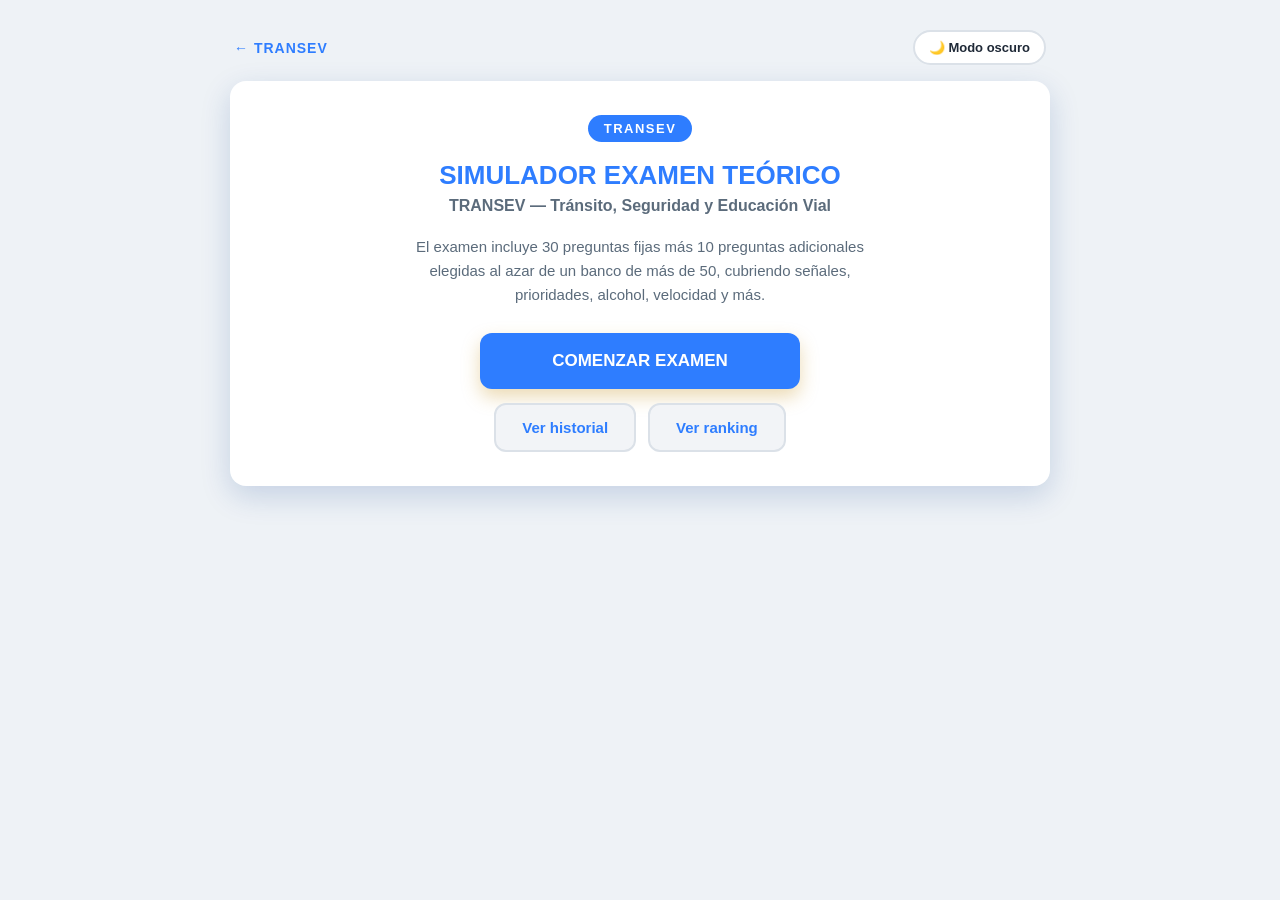
<file: simulacro.html>
<!DOCTYPE html>
<html lang="es">
<head>
<meta charset="UTF-8">
<meta name="viewport" content="width=device-width, initial-scale=1.0">
<title>Simulador Examen Teórico - TRANSEV</title>
<link rel="icon" type="image/jpeg" href="assets/images/icono.jpg">
<style>
  :root{
    --azul: #2E7DFF;
    --azul-oscuro: #0B3D91;
    --fondo: #eef2f6;
    --tarjeta: #ffffff;
    --gris-claro: #f2f4f7;
    --gris-medio: #dbe1e8;
    --texto: #1f2937;
    --texto-suave: #5b6b7b;
    --verde: #1e9e5a;
    --verde-bg: #e6f8ee;
    --rojo: #d64545;
    --rojo-bg: #fdeaea;
    --sombra: 0 10px 30px rgba(11,61,145,0.18);
    --radio: 16px;
    --transicion: all .3s ease;
  }

  body.oscuro{
    --azul: #5B9BFF;
    --azul-oscuro: #2E7DFF;
    --fondo: #0f1720;
    --tarjeta: #182430;
    --gris-claro: #212f3c;
    --gris-medio: #2c3e50;
    --texto: #eef2f6;
    --texto-suave: #a9b7c6;
    --verde: #34c77b;
    --verde-bg: #12301f;
    --rojo: #e9686b;
    --rojo-bg: #3a1a1c;
    --sombra: 0 10px 30px rgba(0,0,0,0.5);
  }

  *{ margin:0; padding:0; box-sizing:border-box; font-family:'Segoe UI', Roboto, Arial, sans-serif; }

  body{
    background: var(--fondo);
    color: var(--texto);
    min-height:100vh;
    display:flex;
    justify-content:center;
    padding: 20px;
    transition: background .3s ease, color .3s ease;
  }

  .app{ width:100%; max-width: 820px; margin-top: 10px; }

  .barra-superior{
    display:flex;
    justify-content:space-between;
    align-items:center;
    margin-bottom: 16px;
    padding: 0 4px;
  }
  .marca{
    font-weight: 800;
    color: var(--azul);
    font-size: 14px;
    letter-spacing: 1px;
  }
  .btn-tema{
    background: var(--tarjeta);
    border: 2px solid var(--gris-medio);
    color: var(--texto);
    border-radius: 30px;
    padding: 8px 14px;
    cursor:pointer;
    font-size: 13px;
    font-weight: 700;
    transition: var(--transicion);
  }
  .btn-tema:hover{ border-color: var(--azul); }

  .pantalla{ display:none; animation: fadeIn .4s ease; }
  .pantalla.activa{ display:block; }
  @keyframes fadeIn{ from{opacity:0; transform:translateY(10px);} to{opacity:1; transform:translateY(0);} }

  .tarjeta{
    background: var(--tarjeta);
    border-radius: var(--radio);
    box-shadow: var(--sombra);
    padding: 34px 30px;
    transition: var(--transicion);
    margin-bottom: 18px;
  }

  /* Inicio */
  .inicio{ text-align:center; }
  .logo-academia{
    display:inline-block;
    background: var(--azul);
    color: #fff;
    font-weight:700;
    font-size: 13px;
    letter-spacing: 1.5px;
    padding: 6px 16px;
    border-radius: 20px;
    margin-bottom: 18px;
  }
  .titulo-principal{ font-size: 26px; font-weight: 800; color: var(--azul); margin-bottom: 6px; }
  .subtitulo{ font-size: 16px; color: var(--texto-suave); margin-bottom: 20px; font-weight:600; }
  .descripcion{ font-size: 15px; color: var(--texto-suave); line-height: 1.6; max-width: 480px; margin: 0 auto 26px auto; }

  .btn{ border:none; cursor:pointer; font-weight:700; border-radius: 12px; transition: var(--transicion); font-size: 15px; }
  .btn-primario{ background: var(--azul); color: #fff; padding: 16px 34px; box-shadow: 0 8px 18px rgba(201,151,43,0.35); }
  .btn-primario:hover{ background: var(--azul-oscuro); transform: translateY(-2px); }
  .btn-primario:disabled{ opacity:.5; cursor:not-allowed; transform:none; }
  .btn-grande{ width: 100%; max-width: 320px; padding: 18px 30px; font-size: 17px; }
  .btn-secundario{ background: var(--gris-claro); color: var(--azul); padding: 14px 26px; border: 2px solid var(--gris-medio); }
  .btn-secundario:hover{ background: var(--gris-medio); }
  .fila-botones{ display:flex; flex-wrap:wrap; gap:12px; justify-content:center; margin-top: 6px; }

  /* Examen */
  .header-examen{ display:flex; justify-content:space-between; align-items:center; margin-bottom: 16px; flex-wrap: wrap; gap: 10px; }
  .contador-pregunta{ font-weight: 700; color: var(--azul); font-size: 15px; }
  .categoria-pregunta{ font-size: 12px; font-weight:700; color: var(--texto-suave); text-transform: uppercase; letter-spacing: .5px; }
  .cronometro{ background: var(--gris-claro); color: var(--azul); font-weight: 800; padding: 8px 16px; border-radius: 10px; font-size: 15px; min-width: 90px; text-align:center; }

  .barra-progreso-contenedor{ width:100%; height: 8px; background: var(--gris-medio); border-radius: 20px; overflow:hidden; margin-bottom: 24px; }
  .barra-progreso{ height:100%; width:0%; background: linear-gradient(90deg, var(--azul), #EFB84E); border-radius: 20px; transition: width .4s ease; }

  .imagen-pregunta{
    width: 100%;
    max-width: 220px;
    height: 220px;
    margin: 0 auto 22px auto;
    border-radius: 14px;
    overflow: hidden;
    display:flex;
    align-items:center;
    justify-content:center;
    background: var(--gris-claro);
  }
  .imagen-pregunta img{ width:100%; height:100%; object-fit: contain; padding: 10px; }
  .imagen-no-disponible{
    width:100%; height:100%;
    display:flex; align-items:center; justify-content:center;
    color: var(--texto-suave); font-size: 13px; font-weight:700; text-align:center; padding: 10px;
  }

  .texto-pregunta{ font-size: 19px; font-weight: 700; color: var(--texto); margin-bottom: 22px; line-height: 1.5; }

  .opciones{ display:flex; flex-direction: column; gap: 12px; margin-bottom: 26px; }
  .opcion{
    display:flex; align-items:center; gap: 12px;
    background: var(--gris-claro); border: 2px solid var(--gris-medio);
    border-radius: 12px; padding: 14px 16px; cursor: pointer;
    transition: var(--transicion); font-size: 15px; font-weight: 500;
    color: var(--texto);
  }
  .opcion:hover{ border-color: var(--azul); transform: translateX(3px); }
  .opcion.seleccionada{ border-color: var(--azul); background: var(--verde-bg); box-shadow: 0 4px 10px rgba(201,151,43,0.20); }
  .opcion .letra{
    width: 28px; height: 28px; min-width: 28px; border-radius: 50%;
    background: var(--tarjeta); border: 2px solid var(--gris-medio);
    display:flex; align-items:center; justify-content:center;
    font-weight: 700; font-size: 13px; color: var(--azul);
  }
  .opcion.seleccionada .letra{ background: var(--azul); color: #fff; border-color: var(--azul); }

  .pie-examen{ display:flex; justify-content:space-between; gap: 10px; }

  /* Resultados */
  .resultado-encabezado{ text-align:center; margin-bottom: 26px; }
  .trofeo{ font-size: 60px; margin-bottom: 10px; }
  .resultado-estado{ font-size: 26px; font-weight: 800; padding: 10px 26px; border-radius: 14px; display:inline-block; margin-bottom: 10px; letter-spacing: 1px; }
  .resultado-estado.aprobado{ background: var(--verde-bg); color: var(--verde); }
  .resultado-estado.no-aprobado{ background: var(--rojo-bg); color: var(--rojo); }
  .mensaje-motivador{ color: var(--texto-suave); font-size: 14px; margin-top: 6px; }

  .grid-resultados{ display:grid; grid-template-columns: repeat(2, 1fr); gap: 14px; margin-bottom: 26px; }
  .stat-card{ background: var(--gris-claro); border-radius: 14px; padding: 18px; text-align:center; }
  .stat-valor{ font-size: 26px; font-weight: 800; color: var(--azul); }
  .stat-label{ font-size: 13px; color: var(--texto-suave); margin-top: 4px; font-weight:600; }
  .stat-card.correctas .stat-valor{ color: var(--verde); }
  .stat-card.incorrectas .stat-valor{ color: var(--rojo); }

  .titulo-seccion{ font-size: 19px; font-weight: 800; color: var(--azul); margin-bottom: 16px; text-align:center; }

  /* Categorías */
  .categoria-item{ margin-bottom: 12px; }
  .categoria-fila{ display:flex; justify-content:space-between; font-size: 13px; font-weight:600; margin-bottom: 4px; }
  .categoria-barra-fondo{ width:100%; height: 8px; background: var(--gris-medio); border-radius: 20px; overflow:hidden; }
  .categoria-barra{ height:100%; background: var(--azul); border-radius: 20px; transition: width .5s ease; }

  /* Revisión */
  .revision-item{ border: 2px solid var(--gris-medio); border-radius: 14px; padding: 18px; margin-bottom: 16px; background: var(--tarjeta); }
  .revision-item.correcta{ border-color: var(--verde); background: var(--verde-bg); }
  .revision-item.incorrecta{ border-color: var(--rojo); background: var(--rojo-bg); }
  .revision-numero{ font-size: 12px; font-weight:700; color: var(--texto-suave); margin-bottom: 6px; text-transform:uppercase; }
  .revision-pregunta{ font-weight: 700; margin-bottom: 10px; font-size: 15px; }
  .revision-imagen{ max-width: 140px; max-height: 140px; margin-bottom: 12px; border-radius: 10px; background: var(--gris-claro); }
  .revision-respuesta{ font-size: 14px; margin-bottom: 4px; }
  .revision-explicacion{ font-size: 13px; margin-top: 8px; color: var(--texto-suave); background: rgba(0,0,0,0.03); padding: 10px 12px; border-radius: 10px; }
  .badge-correcta{ color: var(--verde); font-weight: 700; }
  .badge-incorrecta{ color: var(--rojo); font-weight: 700; }

  #seccion-revision, #seccion-historial, #seccion-ranking{ display:none; }
  #seccion-revision.activa, #seccion-historial.activa, #seccion-ranking.activa{ display:block; animation: fadeIn .4s ease; }

  .historial-item, .ranking-item{
    display:flex; justify-content:space-between; align-items:center;
    background: var(--gris-claro); border-radius: 12px; padding: 12px 16px; margin-bottom: 10px; font-size: 14px;
  }
  .ranking-item .puesto{ font-weight:800; color: var(--azul); width: 30px; }
  .historial-item .fecha, .ranking-item .fecha{ color: var(--texto-suave); font-size: 12px; }

  .aviso-guardado{
    background: var(--verde-bg); color: var(--verde); font-weight:700; font-size: 13px;
    padding: 12px 16px; border-radius: 12px; margin-bottom: 18px; text-align:center;
  }

  #canvas-confetti{ position: fixed; top:0; left:0; width:100%; height:100%; pointer-events:none; z-index: 999; }

  @media (max-width: 600px){
    .tarjeta{ padding: 24px 16px; border-radius: 14px; }
    .titulo-principal{ font-size: 21px; }
    .texto-pregunta{ font-size: 17px; }
    .btn-grande{ max-width: 100%; }
  }
</style>
</head>
<body>

<canvas id="canvas-confetti"></canvas>

<div class="app">

  <div class="barra-superior">
    <a href="index.html" class="marca" style="text-decoration:none;">← TRANSEV</a>
    <button class="btn-tema" id="btn-tema">🌙 Modo oscuro</button>
  </div>

  <!-- ============ PANTALLA INICIO ============ -->
  <section id="pantalla-inicio" class="pantalla activa">
    <div class="tarjeta inicio">
      <span class="logo-academia">TRANSEV</span>
      <h1 class="titulo-principal">SIMULADOR EXAMEN TEÓRICO</h1>
      <p class="subtitulo">TRANSEV — Tránsito, Seguridad y Educación Vial</p>
      <p class="descripcion">
        El examen incluye 30 preguntas fijas más 10 preguntas adicionales elegidas al azar
        de un banco de más de 50, cubriendo señales, prioridades, alcohol, velocidad y más.
      </p>
      <div id="aviso-guardado-contenedor"></div>
      <div class="fila-botones">
        <button class="btn btn-primario btn-grande" id="btn-comenzar">COMENZAR EXAMEN</button>
      </div>
      <div class="fila-botones" style="margin-top:14px;">
        <button class="btn btn-secundario" id="btn-ver-historial">Ver historial</button>
        <button class="btn btn-secundario" id="btn-ver-ranking">Ver ranking</button>
      </div>
    </div>

    <div class="tarjeta" id="seccion-historial">
      <h2 class="titulo-seccion">Últimos simulacros</h2>
      <div id="contenedor-historial"></div>
    </div>

    <div class="tarjeta" id="seccion-ranking">
      <h2 class="titulo-seccion">Ranking de puntajes</h2>
      <div id="contenedor-ranking"></div>
    </div>
  </section>

  <!-- ============ PANTALLA EXAMEN ============ -->
  <section id="pantalla-examen" class="pantalla">
    <div class="tarjeta">
      <div class="header-examen">
        <div>
          <div class="contador-pregunta" id="contador-pregunta">Pregunta 1 de 40</div>
          <div class="categoria-pregunta" id="categoria-pregunta">Categoría</div>
        </div>
        <span class="cronometro" id="cronometro">00:00</span>
      </div>

      <div class="barra-progreso-contenedor">
        <div class="barra-progreso" id="barra-progreso"></div>
      </div>

      <div class="imagen-pregunta" id="imagen-pregunta" style="display:none;"></div>

      <p class="texto-pregunta" id="texto-pregunta">Cargando pregunta...</p>

      <div class="opciones" id="contenedor-opciones"></div>

      <div class="pie-examen">
        <button class="btn btn-secundario" id="btn-anterior">ANTERIOR</button>
        <button class="btn btn-primario" id="btn-siguiente">SIGUIENTE</button>
      </div>
    </div>
  </section>

  <!-- ============ PANTALLA RESULTADOS ============ -->
  <section id="pantalla-resultados" class="pantalla">
    <div class="tarjeta">
      <div class="resultado-encabezado">
        <div class="trofeo" id="trofeo" style="display:none;">🏆</div>
        <div class="resultado-estado" id="resultado-estado">APROBADO</div>
        <div class="mensaje-motivador" id="mensaje-motivador"></div>
      </div>

      <div class="grid-resultados">
        <div class="stat-card correctas">
          <div class="stat-valor" id="stat-correctas">0</div>
          <div class="stat-label">Correctas</div>
        </div>
        <div class="stat-card incorrectas">
          <div class="stat-valor" id="stat-incorrectas">0</div>
          <div class="stat-label">Incorrectas</div>
        </div>
        <div class="stat-card">
          <div class="stat-valor" id="stat-porcentaje">0%</div>
          <div class="stat-label">Porcentaje</div>
        </div>
        <div class="stat-card">
          <div class="stat-valor" id="stat-tiempo">00:00</div>
          <div class="stat-label">Tiempo utilizado</div>
        </div>
      </div>

      <h2 class="titulo-seccion">Estadísticas por categoría</h2>
      <div id="contenedor-categorias" style="margin-bottom: 26px;"></div>

      <div class="fila-botones">
        <button class="btn btn-secundario" id="btn-revisar">REVISAR RESPUESTAS</button>
        <button class="btn btn-primario" id="btn-reintentar">REALIZAR OTRO SIMULACRO</button>
      </div>

      <div id="seccion-revision">
        <h2 class="titulo-seccion" style="margin-top:24px;">Revisión de Respuestas</h2>
        <div id="contenedor-revision"></div>
      </div>
    </div>
  </section>

</div>

<script>
/* =========================================================
   ESTRUCTURA DE CADA PREGUNTA (obligatoria para todas):
   {
     id: numero,
     tipo: "fija" | "aleatoria",
     categoria: "texto de la categoría",
     pregunta: "texto de la pregunta",
     imagen: "assets/images/simulacro/nombre.svg" o "" si no tiene,
     opciones: ["", "", "", ""],
     correcta: indice de la opcion correcta,
     explicacion: "por que esa opcion es la correcta"
   }
========================================================= */

/* =========================================================
   PREGUNTAS FIJAS (30) - SIEMPRE APARECEN, EN ESTE ORDEN,
   CON EL TEXTO Y LAS OPCIONES EXACTAS PROVISTAS.
   NO MODIFICAR TEXTO NI OPCIONES NI ORDEN.
========================================================= */
const preguntasFijas = [
  {
    id: 1, tipo: "fija", categoria: "Velocidad",
    pregunta: "La velocidad adecuada de circulación de un vehículo en caso de aglomeración de personas es:",
    imagen: "",
    opciones: ["15 km/h", "10 km/h", "25 km/h", "Ninguna de las anteriores"],
    correcta: 0,
    explicacion: "En zonas con aglomeración de personas la velocidad máxima permitida se reduce a 15 km/h para evitar accidentes."
  },
  {
    id: 2, tipo: "fija", categoria: "Luces",
    pregunta: "El color de las luces que proyectan hacia adelante los vehículos pueden ser:",
    imagen: "",
    opciones: ["Rojas o blancas", "Verdes o amarillas", "Amarillas o blancas", "Ninguna de las anteriores es correcta"],
    correcta: 2,
    explicacion: "Las luces delanteras reglamentarias deben ser blancas o amarillas; el rojo y el verde no están permitidos hacia adelante."
  },
  {
    id: 3, tipo: "fija", categoria: "Seguridad",
    pregunta: "Durante la carga de combustible se podrá mantener el motor encendido:",
    imagen: "",
    opciones: ["Verdadero", "Falso"],
    correcta: 1,
    explicacion: "El motor debe apagarse durante la carga de combustible por riesgo de incendio o explosión."
  },
  {
    id: 4, tipo: "fija", categoria: "Conceptos generales",
    pregunta: "La calle o calzada es el tramo de la vía pública destinado preferentemente a:",
    imagen: "",
    opciones: ["La circulación en cualquier vehículo", "Solamente la circulación de vehículos pesados", "La circulación de peatones", "Solamente la circulación de vehículos livianos"],
    correcta: 0,
    explicacion: "La calzada es la parte de la vía destinada a la circulación de vehículos en general, sin restringirse a un tipo específico."
  },
  {
    id: 5, tipo: "fija", categoria: "Prioridades de paso",
    pregunta: "Cruce peatonal es:",
    imagen: "",
    opciones: [
      "La senda de seguridad formada por la prolongación (imaginaria o demarcada) del eje de la vereda",
      "Parte de la calle habilitada exclusivamente para vehículos",
      "Parte de la vereda donde se debe esperar hasta poder cruzar",
      "Los llamados \"lomos de burro\""
    ],
    correcta: 0,
    explicacion: "El cruce peatonal se define como la senda de seguridad formada por la prolongación, imaginaria o demarcada, del eje de la vereda."
  },
  {
    id: 6, tipo: "fija", categoria: "Luces",
    pregunta: "Ante estas circunstancias: lluvia, atardecer, niebla, humo. ¿Con qué luces deberá circular?",
    imagen: "",
    opciones: ["Luces de posición", "Luces de corto alcance", "Luces de largo alcance", "Luz de marcha atrás"],
    correcta: 1,
    explicacion: "En condiciones de baja visibilidad se deben usar las luces bajas (de corto alcance), ya que las altas encandilan y reducen la visibilidad propia y ajena."
  },
  {
    id: 7, tipo: "fija", categoria: "Seguridad",
    pregunta: "Al reventar un neumático se debe tomar fuertemente el volante y frenar tan suavemente como le sea posible:",
    imagen: "",
    opciones: ["Verdadero", "Falso"],
    correcta: 0,
    explicacion: "Sostener firmemente el volante y frenar de forma progresiva evita que el vehículo se desvíe bruscamente tras el reventón."
  },
  {
    id: 8, tipo: "fija", categoria: "Velocidad",
    pregunta: "En carretera se debe aminorar la marcha en:",
    imagen: "",
    opciones: ["Zona urbana y caseríos", "Curvas y cruces", "Paso de nivel y puentes", "Todas las anteriores son correctas"],
    correcta: 3,
    explicacion: "Todas esas situaciones representan zonas de mayor riesgo donde corresponde reducir la velocidad."
  },
  {
    id: 9, tipo: "fija", categoria: "Seguridad",
    pregunta: "Usted puede usar la bocina de su vehículo para:",
    imagen: "",
    opciones: ["Apurar al que va adelante", "Prevenir un accidente en caso de extrema necesidad", "Avisar que va a estacionar", "Siempre, salvo cuando pasa frente a un hospital"],
    correcta: 1,
    explicacion: "La bocina solo debe usarse como recurso excepcional para prevenir un accidente, no para presionar a otros conductores."
  },
  {
    id: 10, tipo: "fija", categoria: "Prioridades de paso",
    pregunta: "Derecho preferente de paso es:",
    imagen: "",
    opciones: [
      "La facultad de un peatón o un conductor de un vehículo para proseguir su marcha",
      "La facultad de un vehículo para no detener la marcha al ingresar a una calle preferencial",
      "La facultad del conductor de un vehículo para cambiar de dirección careciendo de preferencia",
      "Ninguna de las anteriores es correcta"
    ],
    correcta: 0,
    explicacion: "El derecho preferente de paso es la facultad de proseguir la marcha con prioridad sobre otros usuarios de la vía."
  },
  {
    id: 11, tipo: "fija", categoria: "Cinturón",
    pregunta: "¿Para quién es obligatorio el uso del cinturón de seguridad?",
    imagen: "",
    opciones: ["Solo para los ocupantes del asiento trasero del vehículo", "Solo para los ocupantes de los asientos delanteros del vehículo", "Para todos los ocupantes del coche", "Ninguna de las anteriores es correcta"],
    correcta: 2,
    explicacion: "El uso del cinturón de seguridad es obligatorio para todos los ocupantes del vehículo, sin importar el asiento."
  },
  {
    id: 12, tipo: "fija", categoria: "Prioridades de paso",
    pregunta: "En un cruce no regulado, ¿qué vehículo tiene el derecho preferente de paso?",
    imagen: "",
    opciones: ["El que llega primero al cruce", "El que aparece por la derecha", "El que aparece por la izquierda", "El que llega último al cruce"],
    correcta: 1,
    explicacion: "En un cruce no regulado, la prioridad la tiene el vehículo que aparece por la derecha."
  },
  {
    id: 13, tipo: "fija", categoria: "Luces",
    pregunta: "Durante la noche en áreas urbanas los vehículos deben circular con todas las luces reglamentarias encendidas:",
    imagen: "",
    opciones: ["Verdadero", "Falso"],
    correcta: 0,
    explicacion: "De noche es obligatorio circular con las luces reglamentarias encendidas (posición y bajas), incluso en áreas urbanas iluminadas."
  },
  {
    id: 14, tipo: "fija", categoria: "Adelantamientos",
    pregunta: "Antes de empezar a pasar el vehículo que circula delante de usted deberá:",
    imagen: "",
    opciones: ["Mirar por el espejo retrovisor y encender el señalero", "Tocar bocina", "Hacer cambio de luces", "Colocarse en la senda derecha y encender el señalero"],
    correcta: 0,
    explicacion: "Antes de adelantar corresponde verificar por el espejo retrovisor que la maniobra es segura y anunciarla con el señalero."
  },
  {
    id: 15, tipo: "fija", categoria: "Alcohol",
    pregunta: "Las bebidas alcohólicas tomadas junto con algunos antialérgicos disminuyen la capacidad de conducir:",
    imagen: "",
    opciones: ["Verdadero", "Falso"],
    correcta: 0,
    explicacion: "La combinación de alcohol con antialérgicos (u otros medicamentos) potencia sus efectos depresores y reduce la capacidad de reacción al conducir."
  },
  {
    id: 16, tipo: "fija", categoria: "Estacionamiento",
    pregunta: "¿Qué debe hacer un conductor al estacionar un vehículo motorizado?",
    imagen: "",
    opciones: ["Detener el motor del vehículo", "Dejar el coche en primera", "Aplicar freno de mano", "Poner las ruedas en ángulo con el cordón", "Respuestas A y C son correctas"],
    correcta: 4,
    explicacion: "Al estacionar corresponde detener el motor y aplicar el freno de mano para garantizar que el vehículo quede inmóvil."
  },
  {
    id: 17, tipo: "fija", categoria: "Seguridad",
    pregunta: "En pavimento mojado se debe circular con el vehículo en punto muerto:",
    imagen: "",
    opciones: ["Verdadero", "Falso"],
    correcta: 1,
    explicacion: "Nunca se debe circular en punto muerto, y menos aún en pavimento mojado, ya que se pierde el control y el frenado motor."
  },
  {
    id: 18, tipo: "fija", categoria: "Seguridad",
    pregunta: "Para señalizar con el brazo la disminución de velocidad o detención del vehículo se deberá colocar el mismo:",
    imagen: "",
    opciones: ["Extendido horizontalmente", "En ángulo recto hacia arriba", "Extendido hacia abajo", "Ninguna de las anteriores es correcta"],
    correcta: 2,
    explicacion: "La señal manual de disminución de velocidad o detención se realiza con el brazo extendido hacia abajo."
  },
  {
    id: 19, tipo: "fija", categoria: "Seguridad",
    pregunta: "El tiempo de reacción del conductor se ve afectado por:",
    imagen: "",
    opciones: ["El estado de la ruta", "La velocidad a la cual conduce", "El cansancio", "Los defectos mecánicos del vehículo"],
    correcta: 2,
    explicacion: "El tiempo de reacción es una condición del conductor y se ve directamente afectado por el cansancio, no por factores externos al conductor."
  },
  {
    id: 20, tipo: "fija", categoria: "Seguridad",
    pregunta: "La visión se reduce:",
    imagen: "",
    opciones: ["En las horas de la noche", "Con el encandilamiento", "Cuando mayor velocidad se desarrolla", "Todas las anteriores son correctas"],
    correcta: 3,
    explicacion: "Todos esos factores reducen el campo y la calidad de la visión del conductor."
  },
  {
    id: 21, tipo: "fija", categoria: "Adelantamientos",
    pregunta: "¿Qué debe hacer usted cuando otro vehículo lo está adelantando?",
    imagen: "",
    opciones: ["Mantener la velocidad o disminuirla", "Encender las luces", "Frenar bruscamente", "Aumentar la velocidad"],
    correcta: 0,
    explicacion: "Cuando lo adelantan corresponde mantener o reducir la velocidad para facilitar la maniobra del otro vehículo con seguridad."
  },
  {
    id: 22, tipo: "fija", categoria: "Seguridad",
    pregunta: "Si usted está mentalmente incapacitado para conducir, le pueden negar la libreta:",
    imagen: "",
    opciones: ["Verdadero", "Falso"],
    correcta: 0,
    explicacion: "La aptitud psicofísica es requisito para obtener y mantener la libreta de conducir; si no se cumple, puede negarse."
  },
  {
    id: 23, tipo: "fija", categoria: "Cinturón",
    pregunta: "En caso de incendio o inmersión, el cinturón de seguridad disminuye el riesgo de muerte:",
    imagen: "",
    opciones: ["Verdadero", "Falso"],
    correcta: 0,
    explicacion: "El cinturón de seguridad mantiene al ocupante consciente y en su posición tras el impacto, lo que en la mayoría de los casos disminuye el riesgo de muerte incluso en incendio o inmersión, al permitir reaccionar y salir del vehículo."
  },
  {
    id: 24, tipo: "fija", categoria: "Seguridad",
    pregunta: "En caso de quedarse sin frenos, cuando el pedal ofrece algo de resistencia, lo correcto es:",
    imagen: "",
    opciones: ["Apretar el pedal a fondo", "Bombear para recuperar presión en el sistema", "Apretar el pedal suavemente", "Todas son correctas", "La A y B son correctas"],
    correcta: 1,
    explicacion: "Bombear el pedal permite recuperar presión en el circuito hidráulico y recuperar parcialmente la capacidad de frenado."
  },
  {
    id: 25, tipo: "fija", categoria: "Prioridades de paso",
    pregunta: "Cuando se cambia de dirección y gira a la derecha, usted debe:",
    imagen: "",
    opciones: ["Ceder el paso a quien viene por la izquierda", "Ceder el paso a los peatones", "Todas son correctas", "Ceder el paso a quien viene por la izquierda", "A y B son correctas"],
    correcta: 4,
    explicacion: "Al girar debe cederse el paso tanto a los peatones que cruzan como a los vehículos con prioridad, combinando ambas respuestas."
  },
  {
    id: 26, tipo: "fija", categoria: "Alcohol",
    pregunta: "Para reducir los efectos del alcohol en la sangre, al momento de asumir la conducción de cualquier vehículo debemos:",
    imagen: "",
    opciones: ["Beber café", "Consumir chocolate", "Tomar un baño frío, previo a conducir", "Ninguna es correcta. No debemos conducir bajo los efectos del alcohol"],
    correcta: 3,
    explicacion: "No existe ningún método rápido para eliminar el alcohol de la sangre; lo correcto es no conducir bajo sus efectos."
  },
  {
    id: 27, tipo: "fija", categoria: "Prioridades de paso",
    pregunta: "Al llegar a un cruce con su vehículo teniendo luz verde al frente y una ambulancia haciendo uso de la sirena y luces intermitentes aparece por la izquierda pidiendo paso, intentando cruzar con luz roja al frente, ¿qué debe hacer usted?",
    imagen: "",
    opciones: [
      "No cruzar y dar preferencia de paso a la ambulancia",
      "Detenerse y comenzar a tocar bocina encendiendo todas las luces del vehículo para hacerse eco de la emergencia y avisar a los demás usuarios",
      "Proseguir la marcha porque usted tiene luz verde al frente y la ambulancia está en infracción al cruzar con luz roja"
    ],
    correcta: 0,
    explicacion: "Los vehículos de emergencia con sirena y luces activadas tienen prioridad absoluta sobre cualquier otra señal de tránsito."
  },
  {
    id: 28, tipo: "fija", categoria: "Señales preventivas",
    pregunta: "¿Qué le indica a usted esta señal?",
    imagen: "assets/images/simulacro/curva-derecha.jpg",
    opciones: ["Próximamente curva a la derecha", "Ninguna es correcta", "Próximamente curva a la izquierda", "Próximamente aparecerá tránsito sobre la izquierda"],
    correcta: 0,
    explicacion: "Esta señal preventiva triangular con la curva dibujada hacia la derecha anticipa una curva pronunciada en ese sentido."
  },
  {
    id: 29, tipo: "fija", categoria: "Seguridad",
    pregunta: "¿Dónde puede usted realizar un cambio de frente en la misma calzada por la que circula?",
    imagen: "",
    opciones: [
      "En las proximidades de puentes",
      "Ninguna de las opciones es correcta",
      "En las proximidades de curvas",
      "En repechos y cruces ferroviarios",
      "En las proximidades de pasos a nivel",
      "En las proximidades de túneles",
      "Todas son válidas"
    ],
    correcta: 1,
    explicacion: "Todas las ubicaciones listadas están prohibidas para realizar un cambio de frente por la falta de visibilidad y el riesgo que implican."
  },
  {
    id: 30, tipo: "fija", categoria: "Estacionamiento",
    pregunta: "Está terminantemente prohibido estacionar:",
    imagen: "",
    opciones: [
      "En la mitad de la cuadra",
      "En la acera derecha de las calles de doble sentido",
      "En la puerta de una escuela",
      "A menos de 10 metros de una señal de \"PARE\" o \"CEDA EL PASO\"",
      "En los canteros centrales",
      "En ángulo con el cordón",
      "Las respuestas D, E y F son correctas"
    ],
    correcta: 6,
    explicacion: "Está prohibido estacionar cerca de señales de PARE o CEDA EL PASO, en canteros centrales y en ángulo con el cordón."
  }
];

/* =========================================================
   PREGUNTAS ALEATORIAS (mínimo 50)
   De aquí se eligen 10 al azar, sin repetir, en cada examen.
   Se agregan siempre DESPUÉS de las 30 fijas (no se mezclan
   entre sí las fijas con las aleatorias).
========================================================= */
const preguntasAleatorias = [
  {
    id: 101, tipo: "aleatoria", categoria: "Señales reglamentarias",
    pregunta: "¿Qué indica esta señal?",
    imagen: "assets/images/simulacro/pare.jpg",
    opciones: ["Detención total y obligatoria antes de continuar", "Reducir la velocidad", "Ceder el paso sin detenerse", "Prohibido girar"],
    correcta: 0,
    explicacion: "La señal PARE exige una detención total del vehículo antes de reanudar la marcha, verificando que no haya riesgo."
  },
  {
    id: 102, tipo: "aleatoria", categoria: "Señales reglamentarias",
    pregunta: "¿Qué indica esta señal triangular invertida?",
    imagen: "assets/images/simulacro/ceda-el-paso.webp",
    opciones: ["Ceder el paso a quien corresponda sin detenerse obligatoriamente", "Detención obligatoria siempre", "Prohibido el paso de camiones", "Fin de la vía preferencial"],
    correcta: 0,
    explicacion: "La señal de CEDA EL PASO obliga a disminuir la velocidad y ceder prioridad, deteniéndose solo si es necesario para evitar un accidente."
  },
  {
    id: 103, tipo: "aleatoria", categoria: "Señales reglamentarias",
    pregunta: "¿Qué significa esta señal circular azul con una línea roja diagonal?",
    imagen: "assets/images/simulacro/no-estacionar.jpg",
    opciones: ["Prohibido estacionar", "Estacionamiento exclusivo para taxis", "Prohibido circular", "Zona de carga y descarga"],
    correcta: 0,
    explicacion: "Esta señal circular indica la prohibición de estacionar vehículos en ese tramo de la vía."
  },
  {
    id: 104, tipo: "aleatoria", categoria: "Señales reglamentarias",
    pregunta: "¿Qué indica una señal circular azul con una flecha blanca hacia arriba?",
    imagen: "assets/images/simulacro/doble-mano.jpg",
    opciones: ["Sentido obligatorio de circulación", "Zona de doble mano prohibida", "Fin de la autopista", "Prioridad para peatones"],
    correcta: 0,
    explicacion: "Las señales circulares azules con flechas indican el sentido obligatorio en el que se debe circular."
  },
  {
    id: 105, tipo: "aleatoria", categoria: "Señales preventivas",
    pregunta: "¿Qué anticipa esta señal triangular?",
    imagen: "assets/images/simulacro/curva-peligrosa-izquierda.svg",
    opciones: ["Una curva peligrosa hacia la izquierda", "Una curva peligrosa hacia la derecha", "Un cruce de peatones", "Un camino sin salida"],
    correcta: 0,
    explicacion: "Esta señal preventiva anticipa que el camino presenta una curva pronunciada hacia la izquierda."
  },
  {
    id: 106, tipo: "aleatoria", categoria: "Señales preventivas",
    pregunta: "¿Qué anticipa esta señal triangular con la figura de una persona caminando?",
    imagen: "assets/images/simulacro/cruce-peatonal.jpg",
    opciones: ["Proximidad de un cruce de peatones", "Zona escolar exclusivamente", "Prohibido el paso de peatones", "Comienzo de una senda ciclista"],
    correcta: 0,
    explicacion: "Esta señal preventiva anticipa que más adelante hay un cruce habilitado para peatones."
  },
  {
    id: 107, tipo: "aleatoria", categoria: "Señales preventivas",
    pregunta: "La señal preventiva que anticipa un cruce de vías férreas es de forma:",
    imagen: "",
    opciones: ["Triangular con una cruz o símbolo de tren", "Circular con fondo rojo", "Rectangular verde", "Octogonal roja"],
    correcta: 0,
    explicacion: "Las señales preventivas de cruce ferroviario son triangulares y anticipan la proximidad de las vías."
  },
  {
    id: 108, tipo: "aleatoria", categoria: "Señales preventivas",
    pregunta: "Ante una señal preventiva de \"camino resbaladizo\", el conductor debe:",
    imagen: "",
    opciones: ["Reducir la velocidad y extremar precauciones", "Acelerar para cruzar rápido el tramo", "Ignorarla si no llueve", "Encender las luces altas"],
    correcta: 0,
    explicacion: "Ante un camino resbaladizo corresponde reducir la velocidad y aumentar la distancia de frenado prevista."
  },
  {
    id: 109, tipo: "aleatoria", categoria: "Seguridad",
    pregunta: "¿Cuál es la edad mínima para poder viajar en el asiento delantero de un vehículo?",
    imagen: "",
    opciones: ["1 año", "6 años", "12 años", "Ninguna de las anteriores"],
    correcta: 2,
    explicacion: "Los menores de 12 años deben viajar en el asiento trasero; recién a partir de esa edad pueden hacerlo en el asiento delantero."
  },
  {
    id: 110, tipo: "aleatoria", categoria: "Señales informativas",
    pregunta: "Las señales informativas se caracterizan por:",
    imagen: "",
    opciones: ["Guiar al conductor sobre rutas, servicios y lugares de interés", "Imponer una prohibición obligatoria", "Advertir sobre un peligro inmediato", "Indicar siempre un límite de velocidad"],
    correcta: 0,
    explicacion: "Las señales informativas orientan al conductor sobre destinos, servicios y lugares de interés, sin imponer una prohibición."
  },
  {
    id: 111, tipo: "aleatoria", categoria: "Señales informativas",
    pregunta: "Una señal informativa con la letra \"E\" dentro de un rectángulo indica:",
    imagen: "",
    opciones: ["Zona de estacionamiento permitido", "Escuela cercana", "Estación de servicio", "Salida de emergencia"],
    correcta: 0,
    explicacion: "La letra E dentro de un rectángulo informativo suele indicar una zona habilitada para estacionar."
  },
  {
    id: 112, tipo: "aleatoria", categoria: "Señales informativas",
    pregunta: "¿Qué tipo de señal es la que indica un teléfono de emergencia en la ruta?",
    imagen: "",
    opciones: ["Informativa", "Reglamentaria", "Preventiva", "Ninguna es correcta"],
    correcta: 0,
    explicacion: "Las señales de servicios como teléfonos de emergencia son de carácter informativo."
  },
  {
    id: 113, tipo: "aleatoria", categoria: "Prioridades de paso",
    pregunta: "En una rotonda, ¿quién tiene generalmente la prioridad de paso?",
    imagen: "",
    opciones: ["El vehículo que ya circula dentro de la rotonda", "El vehículo que ingresa por la derecha", "El vehículo más grande", "El vehículo que llega primero al ingreso"],
    correcta: 0,
    explicacion: "Como regla general, el vehículo que ya se encuentra circulando dentro de la rotonda tiene prioridad sobre el que ingresa."
  },
  {
    id: 114, tipo: "aleatoria", categoria: "Prioridades de paso",
    pregunta: "Si el semáforo está en amarillo intermitente, el conductor debe:",
    imagen: "",
    opciones: ["Avanzar con precaución respetando las prioridades del cruce", "Detenerse siempre en forma obligatoria", "Acelerar para cruzar antes de que cambie", "Ignorar la señal si no hay otros vehículos"],
    correcta: 0,
    explicacion: "El amarillo intermitente indica precaución: se puede avanzar pero respetando las reglas de prioridad del cruce."
  },
  {
    id: 115, tipo: "aleatoria", categoria: "Prioridades de paso",
    pregunta: "Un peatón cruzando por una senda sin semáforo tiene:",
    imagen: "",
    opciones: ["Prioridad de paso sobre los vehículos", "Prioridad solo si es menor de edad", "Nunca tiene prioridad frente a un vehículo", "Prioridad solo de noche"],
    correcta: 0,
    explicacion: "El peatón que cruza por la senda peatonal tiene prioridad de paso frente a los vehículos."
  },
  {
    id: 116, tipo: "aleatoria", categoria: "Prioridades de paso",
    pregunta: "Ante un vehículo de emergencia con sirena y luces activadas, los demás conductores deben:",
    imagen: "",
    opciones: ["Ceder el paso y facilitar su circulación", "Mantener su velocidad normal", "Detenerse en el acto sin importar el lugar", "Adelantarlo para despejar la vía"],
    correcta: 0,
    explicacion: "Los conductores deben ceder el paso y facilitar la circulación de vehículos de emergencia con sirena y luces activadas."
  },
  {
    id: 117, tipo: "aleatoria", categoria: "Semáforos",
    pregunta: "La luz amarilla fija en un semáforo indica:",
    imagen: "",
    opciones: ["Precaución, prepararse para detenerse", "Vía libre para acelerar", "Detención total inmediata", "Cambio de sentido habilitado"],
    correcta: 0,
    explicacion: "La luz amarilla fija anuncia el cambio a rojo y advierte al conductor que debe prepararse para detenerse."
  },
  {
    id: 118, tipo: "aleatoria", categoria: "Semáforos",
    pregunta: "Una luz roja intermitente en un semáforo equivale a:",
    imagen: "",
    opciones: ["Una señal de PARE", "Una señal de CEDA EL PASO", "Vía libre", "Prohibido circular en esa calle todo el día"],
    correcta: 0,
    explicacion: "La luz roja intermitente equivale a una señal de PARE: el conductor debe detenerse totalmente antes de continuar."
  },
  {
    id: 119, tipo: "aleatoria", categoria: "Semáforos",
    pregunta: "Una flecha verde en el semáforo indica:",
    imagen: "",
    opciones: ["Se permite avanzar únicamente en el sentido de la flecha", "Se permite avanzar en cualquier dirección", "Se debe detener el vehículo", "Solo pueden avanzar los peatones"],
    correcta: 0,
    explicacion: "La flecha verde habilita el avance exclusivamente en la dirección que la flecha indica."
  },
  {
    id: 120, tipo: "aleatoria", categoria: "Semáforos",
    pregunta: "Si el semáforo está apagado por un corte de energía, el cruce se debe tratar como:",
    imagen: "",
    opciones: ["Un cruce no regulado, respetando la prioridad de derecha", "Una vía totalmente libre sin restricciones", "Un cruce prohibido para todos", "Una zona de detención total obligatoria para todos"],
    correcta: 0,
    explicacion: "Cuando el semáforo no funciona, el cruce se trata como no regulado y rige la prioridad del vehículo que aparece por la derecha."
  },
  {
    id: 121, tipo: "aleatoria", categoria: "Alcohol",
    pregunta: "El límite de alcoholemia permitido para conducir es, en la mayoría de los casos:",
    imagen: "",
    opciones: ["Muy bajo o nulo, según la normativa vigente", "Ilimitado si se conduce con precaución", "Solo se controla en rutas nacionales", "No existe ningún límite legal"],
    correcta: 0,
    explicacion: "La normativa de tránsito establece límites muy bajos o nulos de alcoholemia para poder conducir legalmente."
  },
  {
    id: 122, tipo: "aleatoria", categoria: "Alcohol",
    pregunta: "Conducir bajo los efectos del alcohol principalmente:",
    imagen: "",
    opciones: ["Reduce los reflejos y la capacidad de reacción", "Mejora la concentración del conductor", "No afecta la percepción de la velocidad", "Solo afecta a conductores nuevos"],
    correcta: 0,
    explicacion: "El alcohol reduce los reflejos, la coordinación y la capacidad de reacción ante imprevistos."
  },
  {
    id: 123, tipo: "aleatoria", categoria: "Alcohol",
    pregunta: "El alcohol se elimina del organismo:",
    imagen: "",
    opciones: ["De forma gradual con el paso del tiempo, no con remedios caseros", "Instantáneamente al tomar café", "Con una ducha fría", "Al masticar chicle"],
    correcta: 0,
    explicacion: "El organismo elimina el alcohol de forma gradual; no existen métodos caseros que aceleren ese proceso."
  },
  {
    id: 124, tipo: "aleatoria", categoria: "Alcohol",
    pregunta: "El alcohol afecta el tiempo de reacción del conductor porque:",
    imagen: "",
    opciones: ["Actúa como depresor del sistema nervioso central", "Mejora la visión nocturna", "Aumenta la atención sobre el entorno", "No tiene relación con el sistema nervioso"],
    correcta: 0,
    explicacion: "El alcohol es un depresor del sistema nervioso central, lo que enlentece la respuesta del conductor ante estímulos."
  },
  {
    id: 125, tipo: "aleatoria", categoria: "THC",
    pregunta: "Conducir bajo los efectos del THC (marihuana):",
    imagen: "",
    opciones: ["Está prohibido y afecta la atención y los reflejos", "Está permitido si se conduce despacio", "Solo está prohibido de noche", "Mejora la concentración al volante"],
    correcta: 0,
    explicacion: "Conducir bajo los efectos del THC está prohibido, ya que afecta la atención, los reflejos y la percepción del riesgo."
  },
  {
    id: 126, tipo: "aleatoria", categoria: "THC",
    pregunta: "Combinar alcohol y THC antes de conducir:",
    imagen: "",
    opciones: ["Potencia los efectos negativos sobre la conducción", "Anula los efectos de ambas sustancias", "Es seguro si se espera una hora", "No afecta el tiempo de reacción"],
    correcta: 0,
    explicacion: "La combinación de alcohol y THC potencia sus efectos negativos sobre los reflejos y la atención del conductor."
  },
  {
    id: 127, tipo: "aleatoria", categoria: "THC",
    pregunta: "El THC puede permanecer detectable en el organismo:",
    imagen: "",
    opciones: ["Durante varias horas o incluso días, según el consumo", "Solo durante 10 minutos", "Nunca es detectable en controles", "Únicamente si se fuma en el vehículo"],
    correcta: 0,
    explicacion: "El THC puede permanecer detectable en el organismo por un período prolongado, que varía según la frecuencia de consumo."
  },
  {
    id: 128, tipo: "aleatoria", categoria: "Adelantamientos",
    pregunta: "Está prohibido adelantar a otro vehículo:",
    imagen: "",
    opciones: ["En curvas con visibilidad reducida", "En cualquier recta despejada", "En autopistas con más de un carril", "Cuando el otro vehículo circula muy lento"],
    correcta: 0,
    explicacion: "Adelantar en curvas con visibilidad reducida es peligroso y está prohibido por la falta de visión sobre el tránsito que viene en sentido contrario."
  },
  {
    id: 129, tipo: "aleatoria", categoria: "Adelantamientos",
    pregunta: "¿Está permitido adelantar en la zona de un cruce peatonal señalizado?",
    imagen: "",
    opciones: ["No, está prohibido por el riesgo para los peatones", "Sí, siempre que se toque bocina", "Sí, si no hay peatones a la vista", "Solo está permitido de noche"],
    correcta: 0,
    explicacion: "Adelantar cerca de un cruce peatonal está prohibido porque compromete la seguridad de los peatones que puedan cruzar."
  },
  {
    id: 130, tipo: "aleatoria", categoria: "Adelantamientos",
    pregunta: "Una línea continua en el centro de la calzada indica que:",
    imagen: "",
    opciones: ["Está prohibido adelantar", "Se permite adelantar con precaución", "Solo pueden adelantar las motos", "Indica el fin de la ruta"],
    correcta: 0,
    explicacion: "La línea continua en el centro de la calzada prohíbe realizar maniobras de adelantamiento en ese tramo."
  },
  {
    id: 131, tipo: "aleatoria", categoria: "Adelantamientos",
    pregunta: "Adelantar utilizando la banquina o el arcén:",
    imagen: "",
    opciones: ["Está prohibido por el riesgo que implica", "Está permitido si hay espacio suficiente", "Es obligatorio en rutas con mucho tránsito", "Solo lo pueden hacer los camiones"],
    correcta: 0,
    explicacion: "Adelantar por la banquina está prohibido, ya que esa zona no está preparada para la circulación normal de vehículos."
  },
  {
    id: 132, tipo: "aleatoria", categoria: "Estacionamiento",
    pregunta: "La distancia mínima para estacionar respecto de una esquina es, generalmente:",
    imagen: "",
    opciones: ["Unos 5 metros antes de la esquina", "Pegado a la esquina", "50 metros antes de la esquina", "No existe una distancia mínima"],
    correcta: 0,
    explicacion: "Se debe respetar una distancia mínima aproximada de 5 metros antes de la esquina para no afectar la visibilidad en el cruce."
  },
  {
    id: 133, tipo: "aleatoria", categoria: "Estacionamiento",
    pregunta: "¿Se puede estacionar sobre una rampa para personas con discapacidad?",
    imagen: "",
    opciones: ["No, está terminantemente prohibido", "Sí, por unos minutos", "Sí, si no hay otro lugar disponible", "Solo de noche"],
    correcta: 0,
    explicacion: "Estacionar sobre una rampa para personas con discapacidad está prohibido, ya que impide su uso a quienes la necesitan."
  },
  {
    id: 134, tipo: "aleatoria", categoria: "Estacionamiento",
    pregunta: "Estacionar frente a la entrada de un garaje ajeno:",
    imagen: "",
    opciones: ["Está prohibido porque obstruye la salida", "Está permitido si es por poco tiempo", "Solo está prohibido de noche", "Está permitido los fines de semana"],
    correcta: 0,
    explicacion: "Estacionar frente a un garaje ajeno está prohibido porque impide la libre entrada y salida de vehículos."
  },
  {
    id: 135, tipo: "aleatoria", categoria: "Estacionamiento",
    pregunta: "Estacionar en doble fila:",
    imagen: "",
    opciones: ["Está prohibido porque obstruye la circulación", "Está permitido por unos minutos siempre", "Es obligatorio en zonas congestionadas", "Solo lo pueden hacer los taxis"],
    correcta: 0,
    explicacion: "Estacionar en doble fila está prohibido porque entorpece la circulación normal del tránsito."
  },
  {
    id: 136, tipo: "aleatoria", categoria: "Luces",
    pregunta: "El uso de luces altas dentro de zonas urbanas iluminadas:",
    imagen: "",
    opciones: ["Debe evitarse para no encandilar a otros conductores", "Es obligatorio siempre", "Mejora la visibilidad sin ningún inconveniente", "Solo se puede usar de día"],
    correcta: 0,
    explicacion: "En zonas urbanas iluminadas debe evitarse el uso de luces altas para no encandilar a otros conductores y peatones."
  },
  {
    id: 137, tipo: "aleatoria", categoria: "Luces",
    pregunta: "Las luces de giro deben encenderse:",
    imagen: "",
    opciones: ["Con anticipación suficiente antes de girar o cambiar de carril", "Justo en el instante de girar", "Solo si hay otros vehículos cerca", "Únicamente de noche"],
    correcta: 0,
    explicacion: "El señalero debe activarse con anticipación suficiente para que los demás conductores puedan prever la maniobra."
  },
  {
    id: 138, tipo: "aleatoria", categoria: "Luces",
    pregunta: "Las luces de emergencia (balizas) deben utilizarse:",
    imagen: "",
    opciones: ["Ante una detención de emergencia o peligro real en la vía", "Todo el tiempo mientras se circula", "Solo cuando llueve", "Al estacionar en cualquier lugar"],
    correcta: 0,
    explicacion: "Las balizas se reservan para situaciones de emergencia real o detenciones que representan un peligro para los demás conductores."
  },
  {
    id: 139, tipo: "aleatoria", categoria: "Luces",
    pregunta: "El color reglamentario de las luces traseras de un vehículo es:",
    imagen: "",
    opciones: ["Rojo", "Blanco", "Amarillo", "Azul"],
    correcta: 0,
    explicacion: "Las luces traseras de posición y freno deben ser de color rojo según la normativa de tránsito."
  },
  {
    id: 140, tipo: "aleatoria", categoria: "Cinturón",
    pregunta: "Los niños pequeños deben viajar en el vehículo utilizando:",
    imagen: "",
    opciones: ["Un sistema de retención infantil adecuado a su edad y talla", "El cinturón de seguridad del adulto siempre", "En brazos de un adulto", "Sin ningún sistema de sujeción si el viaje es corto"],
    correcta: 0,
    explicacion: "Los niños deben viajar en sistemas de retención infantil homologados y adecuados a su edad, peso y talla."
  },
  {
    id: 141, tipo: "aleatoria", categoria: "Cinturón",
    pregunta: "Una persona embarazada, al viajar en un vehículo:",
    imagen: "",
    opciones: ["Debe usar el cinturón de seguridad correctamente colocado", "No debe usar el cinturón bajo ninguna circunstancia", "Solo debe usar el cinturón en rutas", "Puede prescindir del cinturón en la ciudad"],
    correcta: 0,
    explicacion: "Las personas embarazadas deben usar el cinturón de seguridad, colocándolo correctamente para no comprimir el abdomen."
  },
  {
    id: 142, tipo: "aleatoria", categoria: "Cinturón",
    pregunta: "El uso del cinturón de seguridad puede eximirse:",
    imagen: "",
    opciones: ["Solo por una razón médica debidamente certificada", "Si el viaje es de menos de 5 minutos", "Si se circula a baja velocidad", "Nunca puede eximirse bajo ningún motivo"],
    correcta: 0,
    explicacion: "La exención del uso del cinturón solo procede ante una certificación médica que así lo justifique."
  },
  {
    id: 143, tipo: "aleatoria", categoria: "Niños",
    pregunta: "La edad mínima recomendada para que un niño viaje en el asiento delantero es, en general:",
    imagen: "",
    opciones: ["Una edad determinada por la normativa vigente, siempre con sistema de retención adecuado", "No existe ninguna restricción de edad", "Cualquier edad si el adulto lo sostiene con el brazo", "Solo pueden viajar adelante los mayores de 18 años sin excepción"],
    correcta: 0,
    explicacion: "Las normativas de tránsito establecen una edad mínima para viajar adelante, siempre utilizando el sistema de retención correspondiente."
  },
  {
    id: 144, tipo: "aleatoria", categoria: "Niños",
    pregunta: "El uso de sillas o sistemas de retención infantil homologados es:",
    imagen: "",
    opciones: ["Obligatorio para niños según su edad, peso y talla", "Opcional para trayectos cortos", "Solo obligatorio en rutas nacionales", "Innecesario si el adulto conduce con precaución"],
    correcta: 0,
    explicacion: "El uso de sistemas de retención infantil homologados es obligatorio y varía según la edad, peso y talla del niño."
  },
  {
    id: 145, tipo: "aleatoria", categoria: "Niños",
    pregunta: "Al bajar a un niño de un vehículo estacionado en la vía pública, se recomienda:",
    imagen: "",
    opciones: ["Bajarlo por el lado de la vereda, nunca por el lado del tránsito", "Bajarlo siempre por el lado de la calzada", "Dejarlo bajar solo sin supervisión", "No tiene importancia por qué lado baja"],
    correcta: 0,
    explicacion: "Los niños deben descender siempre por el lado de la vereda para evitar el riesgo de ser atropellados por el tránsito."
  },
  {
    id: 146, tipo: "aleatoria", categoria: "Niños",
    pregunta: "Ante un vehículo de transporte escolar detenido con las señales luminosas activadas, los demás conductores deben:",
    imagen: "",
    opciones: ["Extremar precaución y reducir la velocidad", "Adelantarlo rápidamente para no demorarse", "Tocar bocina para que se retire", "Ignorar la señal si no hay niños visibles"],
    correcta: 0,
    explicacion: "Frente a un transporte escolar con señales activadas se debe reducir la velocidad y extremar precaución por la presencia de niños."
  },
  {
    id: 147, tipo: "aleatoria", categoria: "Velocidad",
    pregunta: "La velocidad máxima habitual permitida en avenidas urbanas suele ser de:",
    imagen: "",
    opciones: ["45 km/h, salvo señalización distinta", "120 km/h", "20 km/h siempre", "No existe límite en avenidas"],
    correcta: 0,
    explicacion: "En avenidas urbanas la velocidad máxima habitual, salvo señalización distinta, ronda los 45 km/h."
  },
  {
    id: 148, tipo: "aleatoria", categoria: "Velocidad",
    pregunta: "La velocidad máxima habitual permitida en rutas nacionales suele ser de:",
    imagen: "",
    opciones: ["90 km/h, salvo señalización distinta", "150 km/h", "30 km/h", "No existe límite en rutas"],
    correcta: 0,
    explicacion: "En rutas nacionales, salvo señalización que indique otra cosa, la velocidad máxima habitual ronda los 90 km/h."
  },
  {
    id: 149, tipo: "aleatoria", categoria: "Velocidad",
    pregunta: "En zonas escolares, durante el horario de entrada y salida, se debe:",
    imagen: "",
    opciones: ["Reducir significativamente la velocidad", "Mantener la velocidad habitual de la vía", "Aumentar la velocidad para despejar la zona", "Ignorar la señalización si no hay niños visibles"],
    correcta: 0,
    explicacion: "En zonas escolares, especialmente en los horarios de entrada y salida, se debe reducir significativamente la velocidad."
  },
  {
    id: 150, tipo: "aleatoria", categoria: "Velocidad",
    pregunta: "A mayor velocidad de circulación, la distancia de frenado:",
    imagen: "",
    opciones: ["Aumenta considerablemente", "Disminuye", "Se mantiene siempre igual", "Depende únicamente del clima"],
    correcta: 0,
    explicacion: "A mayor velocidad, la distancia necesaria para detener el vehículo aumenta considerablemente."
  },
  {
    id: 151, tipo: "aleatoria", categoria: "Motocicletas",
    pregunta: "El uso del casco para conductores y acompañantes de motocicletas es:",
    imagen: "",
    opciones: ["Obligatorio en todo momento", "Opcional dentro de la ciudad", "Solo obligatorio en rutas", "Solo obligatorio de noche"],
    correcta: 0,
    explicacion: "El uso del casco homologado es obligatorio para el conductor y el acompañante en todo momento."
  },
  {
    id: 152, tipo: "aleatoria", categoria: "Motocicletas",
    pregunta: "Circular en zigzag entre los carriles con una motocicleta:",
    imagen: "",
    opciones: ["Está prohibido por el riesgo que implica", "Está permitido si el tránsito es lento", "Es obligatorio en congestiones", "Solo está prohibido en rutas"],
    correcta: 0,
    explicacion: "Circular en zigzag entre carriles está prohibido porque aumenta considerablemente el riesgo de colisión."
  },
  {
    id: 153, tipo: "aleatoria", categoria: "Motocicletas",
    pregunta: "Las motocicletas deben circular con las luces encendidas:",
    imagen: "",
    opciones: ["Tanto de día como de noche", "Únicamente de noche", "Únicamente los fines de semana", "Solo si llueve"],
    correcta: 0,
    explicacion: "Por seguridad y visibilidad, las motocicletas deben circular con las luces encendidas tanto de día como de noche."
  },
  {
    id: 154, tipo: "aleatoria", categoria: "Motocicletas",
    pregunta: "El número de acompañantes permitido en una motocicleta es, generalmente:",
    imagen: "",
    opciones: ["Uno, siempre que el vehículo esté habilitado para ello", "Tantos como entren en el asiento", "Nunca se permite acompañante", "Depende únicamente del peso del conductor"],
    correcta: 0,
    explicacion: "Generalmente se permite un único acompañante, siempre que la motocicleta esté habilitada y equipada para ello."
  },
  {
    id: 155, tipo: "aleatoria", categoria: "Distancia de seguridad",
    pregunta: "Una forma práctica de calcular la distancia de seguridad es:",
    imagen: "",
    opciones: ["La regla de los dos segundos respecto al vehículo de adelante", "Mantenerse siempre a un metro del vehículo de adelante", "No es necesario calcularla si se conduce despacio", "Dejar la misma distancia sin importar la velocidad"],
    correcta: 0,
    explicacion: "La regla de los dos segundos ayuda a mantener una distancia de seguridad adecuada respecto al vehículo que circula adelante."
  },
  {
    id: 156, tipo: "aleatoria", categoria: "Distancia de seguridad",
    pregunta: "En condiciones de lluvia, la distancia de seguridad respecto al vehículo de adelante debe:",
    imagen: "",
    opciones: ["Aumentarse respecto a condiciones normales", "Disminuirse para no perder de vista al vehículo", "Mantenerse exactamente igual", "Ser nula porque no afecta el frenado"],
    correcta: 0,
    explicacion: "Con lluvia el pavimento pierde adherencia y aumenta la distancia de frenado, por lo que se debe aumentar la distancia de seguridad."
  },
  {
    id: 157, tipo: "aleatoria", categoria: "Distancia de seguridad",
    pregunta: "Al circular detrás de un vehículo pesado, se recomienda:",
    imagen: "",
    opciones: ["Aumentar la distancia de seguridad por la menor visibilidad", "Acercarse para ver mejor el camino", "Mantener la misma distancia que con un auto", "No es necesario ningún cuidado adicional"],
    correcta: 0,
    explicacion: "Detrás de un vehículo pesado la visibilidad se reduce, por lo que conviene aumentar la distancia de seguridad."
  }
];

/* =========================================================
   CONFIGURACIÓN GENERAL
========================================================= */
const CANTIDAD_ALEATORIAS_POR_EXAMEN = 10;
const PORCENTAJE_APROBACION = 70;
const PORCENTAJE_TROFEO = 90;

const CLAVE_ESTADO = "puma_estado_examen";
const CLAVE_HISTORIAL = "puma_historial";
const CLAVE_TEMA = "puma_tema";

/* =========================================================
   ESTADO DEL SIMULACRO
========================================================= */
let preguntasSeleccionadas = [];
let indicePreguntaActual = 0;
let respuestasUsuario = [];
let segundosTranscurridos = 0;
let cronometroId = null;

/* =========================================================
   REFERENCIAS DEL DOM
========================================================= */
const pantallaInicio = document.getElementById("pantalla-inicio");
const pantallaExamen = document.getElementById("pantalla-examen");
const pantallaResultados = document.getElementById("pantalla-resultados");

const btnComenzar = document.getElementById("btn-comenzar");
const btnAnterior = document.getElementById("btn-anterior");
const btnSiguiente = document.getElementById("btn-siguiente");
const btnRevisar = document.getElementById("btn-revisar");
const btnReintentar = document.getElementById("btn-reintentar");
const btnTema = document.getElementById("btn-tema");
const btnVerHistorial = document.getElementById("btn-ver-historial");
const btnVerRanking = document.getElementById("btn-ver-ranking");

const contadorPregunta = document.getElementById("contador-pregunta");
const categoriaPreguntaEl = document.getElementById("categoria-pregunta");
const cronometroEl = document.getElementById("cronometro");
const barraProgreso = document.getElementById("barra-progreso");
const imagenPreguntaEl = document.getElementById("imagen-pregunta");
const textoPregunta = document.getElementById("texto-pregunta");
const contenedorOpciones = document.getElementById("contenedor-opciones");

const trofeoEl = document.getElementById("trofeo");
const resultadoEstado = document.getElementById("resultado-estado");
const mensajeMotivador = document.getElementById("mensaje-motivador");
const statCorrectas = document.getElementById("stat-correctas");
const statIncorrectas = document.getElementById("stat-incorrectas");
const statPorcentaje = document.getElementById("stat-porcentaje");
const statTiempo = document.getElementById("stat-tiempo");
const contenedorCategorias = document.getElementById("contenedor-categorias");
const seccionRevision = document.getElementById("seccion-revision");
const contenedorRevision = document.getElementById("contenedor-revision");

const seccionHistorial = document.getElementById("seccion-historial");
const seccionRanking = document.getElementById("seccion-ranking");
const contenedorHistorial = document.getElementById("contenedor-historial");
const contenedorRanking = document.getElementById("contenedor-ranking");
const avisoGuardadoContenedor = document.getElementById("aviso-guardado-contenedor");

/* =========================================================
   MODO OSCURO / CLARO
========================================================= */
function aplicarTema(tema) {
  if (tema === "oscuro") {
    document.body.classList.add("oscuro");
    btnTema.textContent = "☀️ Modo claro";
  } else {
    document.body.classList.remove("oscuro");
    btnTema.textContent = "🌙 Modo oscuro";
  }
  localStorage.setItem(CLAVE_TEMA, tema);
}

btnTema.addEventListener("click", () => {
  const temaActual = document.body.classList.contains("oscuro") ? "oscuro" : "claro";
  aplicarTema(temaActual === "oscuro" ? "claro" : "oscuro");
});

(function iniciarTema() {
  const temaGuardado = localStorage.getItem(CLAVE_TEMA) || "claro";
  aplicarTema(temaGuardado);
})();

/* =========================================================
   NAVEGACIÓN ENTRE PANTALLAS
========================================================= */
function mostrarPantalla(pantalla) {
  document.querySelectorAll(".pantalla").forEach(p => p.classList.remove("activa"));
  pantalla.classList.add("activa");
}

/* =========================================================
   UTILIDAD: Mezclar un arreglo (Fisher-Yates)
========================================================= */
function mezclarArreglo(arreglo) {
  const copia = [...arreglo];
  for (let i = copia.length - 1; i > 0; i--) {
    const j = Math.floor(Math.random() * (i + 1));
    [copia[i], copia[j]] = [copia[j], copia[i]];
  }
  return copia;
}

/* =========================================================
   ARMAR EL EXAMEN:
   - Las 30 preguntas fijas SIEMPRE se incluyen, en su orden original.
   - Se agregan 10 preguntas aleatorias y distintas del banco variable,
     sin mezclarse entre sí con las fijas (van siempre después).
========================================================= */
function armarExamen() {
  const fijasEnOrden = [...preguntasFijas];
  const variablesMezcladas = mezclarArreglo(preguntasAleatorias);
  const variablesElegidas = variablesMezcladas.slice(0, CANTIDAD_ALEATORIAS_POR_EXAMEN);
  return [...fijasEnOrden, ...variablesElegidas];
}

/* =========================================================
   INICIAR SIMULACRO (nuevo)
========================================================= */
function iniciarSimulacro() {
  preguntasSeleccionadas = armarExamen();
  indicePreguntaActual = 0;
  respuestasUsuario = new Array(preguntasSeleccionadas.length).fill(null);
  segundosTranscurridos = 0;

  seccionRevision.classList.remove("activa");
  btnRevisar.textContent = "REVISAR RESPUESTAS";
  mostrarPantalla(pantallaExamen);
  mostrarPregunta();
  iniciarCronometro();
  guardarEstado();
}

btnComenzar.addEventListener("click", () => {
  localStorage.removeItem(CLAVE_ESTADO);
  iniciarSimulacro();
});

/* =========================================================
   GUARDADO AUTOMÁTICO (LocalStorage)
========================================================= */
function guardarEstado() {
  const estado = {
    preguntas: preguntasSeleccionadas,
    indice: indicePreguntaActual,
    respuestas: respuestasUsuario,
    segundos: segundosTranscurridos
  };
  try {
    localStorage.setItem(CLAVE_ESTADO, JSON.stringify(estado));
  } catch (error) {
    console.error("No se pudo guardar el estado del examen:", error);
  }
}

function verificarEstadoGuardado() {
  const estadoGuardadoTexto = localStorage.getItem(CLAVE_ESTADO);
  if (!estadoGuardadoTexto) return;

  avisoGuardadoContenedor.innerHTML = `
    <div class="aviso-guardado">
      Tenés un examen en curso sin finalizar.
      <div style="margin-top:8px;">
        <button class="btn btn-secundario" id="btn-continuar-guardado">Continuar examen guardado</button>
      </div>
    </div>
  `;

  document.getElementById("btn-continuar-guardado").addEventListener("click", () => {
    try {
      const estado = JSON.parse(estadoGuardadoTexto);
      preguntasSeleccionadas = estado.preguntas;
      indicePreguntaActual = estado.indice;
      respuestasUsuario = estado.respuestas;
      segundosTranscurridos = estado.segundos || 0;

      mostrarPantalla(pantallaExamen);
      mostrarPregunta();
      iniciarCronometro();
    } catch (error) {
      console.error("No se pudo restaurar el examen guardado:", error);
      localStorage.removeItem(CLAVE_ESTADO);
    }
  });
}

/* =========================================================
   CRONÓMETRO (tiempo transcurrido, cuenta hacia arriba)
========================================================= */
function iniciarCronometro() {
  detenerCronometro();
  actualizarCronometroUI();
  cronometroId = setInterval(() => {
    segundosTranscurridos++;
    actualizarCronometroUI();
  }, 1000);
}

function detenerCronometro() {
  if (cronometroId) {
    clearInterval(cronometroId);
    cronometroId = null;
  }
}

function actualizarCronometroUI() {
  const minutos = Math.floor(segundosTranscurridos / 60);
  const segundos = segundosTranscurridos % 60;
  cronometroEl.textContent = String(minutos).padStart(2, "0") + ":" + String(segundos).padStart(2, "0");
}

/* =========================================================
   MOSTRAR PREGUNTA ACTUAL
========================================================= */
function mostrarPregunta() {
  const preguntaActual = preguntasSeleccionadas[indicePreguntaActual];

  contadorPregunta.textContent = `Pregunta ${indicePreguntaActual + 1} de ${preguntasSeleccionadas.length}`;
  categoriaPreguntaEl.textContent = preguntaActual.categoria || "";

  const progresoPorcentaje = (indicePreguntaActual / preguntasSeleccionadas.length) * 100;
  barraProgreso.style.width = progresoPorcentaje + "%";

  renderizarImagen(preguntaActual);

  textoPregunta.style.opacity = 0;
  setTimeout(() => {
    textoPregunta.textContent = preguntaActual.pregunta;
    renderizarOpciones(preguntaActual);
    textoPregunta.style.opacity = 1;
  }, 120);

  btnAnterior.disabled = indicePreguntaActual === 0;
  btnSiguiente.textContent = (indicePreguntaActual === preguntasSeleccionadas.length - 1) ? "FINALIZAR" : "SIGUIENTE";
}

/* =========================================================
   RENDERIZAR IMAGEN DE LA PREGUNTA (con manejo de error)
========================================================= */
function renderizarImagen(pregunta) {
  if (!pregunta.imagen) {
    imagenPreguntaEl.style.display = "none";
    imagenPreguntaEl.innerHTML = "";
    return;
  }

  imagenPreguntaEl.style.display = "flex";
  imagenPreguntaEl.innerHTML = "";

  const img = document.createElement("img");
  img.src = pregunta.imagen;
  img.alt = "Señal de tránsito";
  img.onerror = function () {
    imagenPreguntaEl.innerHTML = '<div class="imagen-no-disponible">Imagen no disponible</div>';
  };
  imagenPreguntaEl.appendChild(img);
}

/* =========================================================
   RENDERIZAR OPCIONES DE RESPUESTA
========================================================= */
function renderizarOpciones(pregunta) {
  contenedorOpciones.innerHTML = "";
  const letras = ["A", "B", "C", "D", "E", "F", "G", "H"];

  pregunta.opciones.forEach((opcionTexto, indice) => {
    const opcionDiv = document.createElement("div");
    opcionDiv.classList.add("opcion");

    if (respuestasUsuario[indicePreguntaActual] === indice) {
      opcionDiv.classList.add("seleccionada");
    }

    opcionDiv.innerHTML = `
      <span class="letra">${letras[indice] || (indice + 1)}</span>
      <span class="texto-opcion">${opcionTexto}</span>
    `;

    opcionDiv.addEventListener("click", () => seleccionarOpcion(indice));
    contenedorOpciones.appendChild(opcionDiv);
  });
}

/* =========================================================
   SELECCIONAR UNA OPCIÓN
========================================================= */
function seleccionarOpcion(indiceOpcion) {
  const preguntaActual = preguntasSeleccionadas[indicePreguntaActual];
  const yaHabiaRespuesta = respuestasUsuario[indicePreguntaActual] !== null;

  respuestasUsuario[indicePreguntaActual] = indiceOpcion;

  const opciones = contenedorOpciones.querySelectorAll(".opcion");
  opciones.forEach((opcion, i) => {
    opcion.classList.toggle("seleccionada", i === indiceOpcion);
  });

  if (!yaHabiaRespuesta) {
    const esCorrecta = indiceOpcion === preguntaActual.correcta;
    reproducirSonido(esCorrecta ? "correcto" : "incorrecto");
  }

  guardarEstado();
}

/* =========================================================
   NAVEGACIÓN: ANTERIOR / SIGUIENTE
========================================================= */
btnAnterior.addEventListener("click", () => {
  if (indicePreguntaActual > 0) {
    indicePreguntaActual--;
    mostrarPregunta();
  }
});

btnSiguiente.addEventListener("click", () => {
  if (respuestasUsuario[indicePreguntaActual] === null) {
    alert("Debes seleccionar una respuesta antes de continuar.");
    return;
  }

  if (indicePreguntaActual < preguntasSeleccionadas.length - 1) {
    indicePreguntaActual++;
    mostrarPregunta();
    guardarEstado();
  } else {
    finalizarSimulacro();
  }
});

/* =========================================================
   SONIDOS (Web Audio API, sin archivos externos)
========================================================= */
let contextoAudio = null;

function obtenerContextoAudio() {
  if (!contextoAudio) {
    const AudioContextClass = window.AudioContext || window.webkitAudioContext;
    contextoAudio = new AudioContextClass();
  }
  return contextoAudio;
}

function reproducirTono(frecuencia, duracionMs, tipoOnda) {
  try {
    const ctx = obtenerContextoAudio();
    const oscilador = ctx.createOscillator();
    const ganancia = ctx.createGain();

    oscilador.type = tipoOnda || "sine";
    oscilador.frequency.value = frecuencia;
    ganancia.gain.value = 0.15;

    oscilador.connect(ganancia);
    ganancia.connect(ctx.destination);

    oscilador.start();
    ganancia.gain.exponentialRampToValueAtTime(0.0001, ctx.currentTime + duracionMs / 1000);
    oscilador.stop(ctx.currentTime + duracionMs / 1000);
  } catch (error) {
    console.error("No se pudo reproducir el sonido:", error);
  }
}

function reproducirSonido(tipo) {
  if (tipo === "correcto") {
    reproducirTono(880, 180, "sine");
  } else if (tipo === "incorrecto") {
    reproducirTono(180, 250, "sawtooth");
  } else if (tipo === "aprobado") {
    reproducirTono(660, 150, "sine");
    setTimeout(() => reproducirTono(880, 250, "sine"), 160);
  }
}

/* =========================================================
   FINALIZAR SIMULACRO Y CALCULAR RESULTADOS
========================================================= */
function finalizarSimulacro() {
  detenerCronometro();
  localStorage.removeItem(CLAVE_ESTADO);

  let correctas = 0;
  let incorrectas = 0;
  const estadisticasCategoria = {};

  preguntasSeleccionadas.forEach((pregunta, indice) => {
    const categoria = pregunta.categoria || "Otras";
    if (!estadisticasCategoria[categoria]) {
      estadisticasCategoria[categoria] = { correctas: 0, total: 0 };
    }
    estadisticasCategoria[categoria].total++;

    if (respuestasUsuario[indice] === pregunta.correcta) {
      correctas++;
      estadisticasCategoria[categoria].correctas++;
    } else {
      incorrectas++;
    }
  });

  const totalPreguntas = preguntasSeleccionadas.length;
  const porcentaje = totalPreguntas > 0 ? Math.round((correctas / totalPreguntas) * 100) : 0;
  const aprobado = porcentaje >= PORCENTAJE_APROBACION;

  mostrarResultados(correctas, incorrectas, porcentaje, aprobado);
  mostrarEstadisticasPorCategoria(estadisticasCategoria);
  generarRevision();
  guardarEnHistorial(correctas, incorrectas, porcentaje, aprobado);
  mostrarPantalla(pantallaResultados);

  if (aprobado) {
    reproducirSonido("aprobado");
    lanzarConfetti();
  }
}

/* =========================================================
   MOSTRAR PANTALLA DE RESULTADOS
========================================================= */
function mostrarResultados(correctas, incorrectas, porcentaje, aprobado) {
  statCorrectas.textContent = correctas;
  statIncorrectas.textContent = incorrectas;
  statPorcentaje.textContent = porcentaje + "%";

  const minutosUsados = Math.floor(segundosTranscurridos / 60);
  const segundosUsados = segundosTranscurridos % 60;
  statTiempo.textContent = String(minutosUsados).padStart(2, "0") + ":" + String(segundosUsados).padStart(2, "0");

  resultadoEstado.textContent = aprobado ? "APROBADO" : "NO APROBADO";
  resultadoEstado.classList.remove("aprobado", "no-aprobado");
  resultadoEstado.classList.add(aprobado ? "aprobado" : "no-aprobado");

  if (porcentaje >= PORCENTAJE_TROFEO) {
    trofeoEl.style.display = "block";
  } else {
    trofeoEl.style.display = "none";
  }

  if (aprobado) {
    mensajeMotivador.textContent = "¡Muy buen trabajo! Estás preparado para el examen real.";
  } else {
    mensajeMotivador.textContent = "No te desanimes: repasá las preguntas falladas y volvé a intentarlo, cada simulacro te acerca más.";
  }
}

/* =========================================================
   ESTADÍSTICAS POR CATEGORÍA
========================================================= */
function mostrarEstadisticasPorCategoria(estadisticas) {
  contenedorCategorias.innerHTML = "";

  Object.keys(estadisticas).sort().forEach(categoria => {
    const datos = estadisticas[categoria];
    const porcentajeCategoria = datos.total > 0 ? Math.round((datos.correctas / datos.total) * 100) : 0;

    const item = document.createElement("div");
    item.classList.add("categoria-item");
    item.innerHTML = `
      <div class="categoria-fila">
        <span>${categoria}</span>
        <span>${datos.correctas}/${datos.total} (${porcentajeCategoria}%)</span>
      </div>
      <div class="categoria-barra-fondo">
        <div class="categoria-barra" style="width:${porcentajeCategoria}%;"></div>
      </div>
    `;
    contenedorCategorias.appendChild(item);
  });
}

/* =========================================================
   GENERAR SECCIÓN DE REVISIÓN DE RESPUESTAS
========================================================= */
function generarRevision() {
  contenedorRevision.innerHTML = "";
  const letras = ["A", "B", "C", "D", "E", "F", "G", "H"];

  preguntasSeleccionadas.forEach((pregunta, indice) => {
    const respuestaUsuarioIndice = respuestasUsuario[indice];
    const esCorrecta = respuestaUsuarioIndice === pregunta.correcta;

    const textoRespuestaUsuario = respuestaUsuarioIndice !== null
      ? `${letras[respuestaUsuarioIndice] || (respuestaUsuarioIndice + 1)}) ${pregunta.opciones[respuestaUsuarioIndice]}`
      : "Sin responder";

    const textoRespuestaCorrecta = `${letras[pregunta.correcta] || (pregunta.correcta + 1)}) ${pregunta.opciones[pregunta.correcta]}`;

    const item = document.createElement("div");
    item.classList.add("revision-item", esCorrecta ? "correcta" : "incorrecta");

    let imagenHtml = "";
    if (pregunta.imagen) {
      imagenHtml = `<img class="revision-imagen" src="${pregunta.imagen}" alt="Señal de tránsito" onerror="this.replaceWith(Object.assign(document.createElement('div'), {className:'imagen-no-disponible', style:'width:140px;height:140px;border-radius:10px;', textContent:'Imagen no disponible'}))">`;
    }

    item.innerHTML = `
      <div class="revision-numero">Pregunta ${indice + 1} de ${preguntasSeleccionadas.length} · ${pregunta.categoria || ""}</div>
      ${imagenHtml}
      <div class="revision-pregunta">${pregunta.pregunta}</div>
      <div class="revision-respuesta">
        <strong>Tu respuesta:</strong>
        <span class="${esCorrecta ? "badge-correcta" : "badge-incorrecta"}">${textoRespuestaUsuario}</span>
      </div>
      <div class="revision-respuesta">
        <strong>Respuesta correcta:</strong>
        <span class="badge-correcta">${textoRespuestaCorrecta}</span>
      </div>
      <div class="revision-explicacion">${pregunta.explicacion || ""}</div>
    `;

    contenedorRevision.appendChild(item);
  });
}

btnRevisar.addEventListener("click", () => {
  const estaActiva = seccionRevision.classList.contains("activa");
  if (estaActiva) {
    seccionRevision.classList.remove("activa");
    btnRevisar.textContent = "REVISAR RESPUESTAS";
  } else {
    seccionRevision.classList.add("activa");
    btnRevisar.textContent = "OCULTAR RESPUESTAS";
    seccionRevision.scrollIntoView({ behavior: "smooth", block: "start" });
  }
});

/* =========================================================
   HISTORIAL DE LOS ÚLTIMOS 10 SIMULACROS Y RANKING
========================================================= */
function guardarEnHistorial(correctas, incorrectas, porcentaje, aprobado) {
  const historial = obtenerHistorial();

  const nuevoRegistro = {
    fecha: new Date().toLocaleString(),
    correctas,
    incorrectas,
    porcentaje,
    aprobado,
    tiempo: segundosTranscurridos
  };

  historial.unshift(nuevoRegistro);
  const historialRecortado = historial.slice(0, 10);

  try {
    localStorage.setItem(CLAVE_HISTORIAL, JSON.stringify(historialRecortado));
  } catch (error) {
    console.error("No se pudo guardar el historial:", error);
  }
}

function obtenerHistorial() {
  try {
    const historialTexto = localStorage.getItem(CLAVE_HISTORIAL);
    return historialTexto ? JSON.parse(historialTexto) : [];
  } catch (error) {
    console.error("No se pudo leer el historial:", error);
    return [];
  }
}

function renderizarHistorial() {
  const historial = obtenerHistorial();
  contenedorHistorial.innerHTML = "";

  if (historial.length === 0) {
    contenedorHistorial.innerHTML = '<p style="color:var(--texto-suave); text-align:center;">Todavía no hay simulacros registrados.</p>';
    return;
  }

  historial.forEach(registro => {
    const item = document.createElement("div");
    item.classList.add("historial-item");
    item.innerHTML = `
      <div>
        <div><strong>${registro.correctas}/${registro.correctas + registro.incorrectas}</strong> correctas (${registro.porcentaje}%)</div>
        <div class="fecha">${registro.fecha}</div>
      </div>
      <div class="${registro.aprobado ? 'badge-correcta' : 'badge-incorrecta'}">${registro.aprobado ? "APROBADO" : "NO APROBADO"}</div>
    `;
    contenedorHistorial.appendChild(item);
  });
}

function renderizarRanking() {
  const historial = obtenerHistorial();
  const ranking = [...historial].sort((a, b) => b.porcentaje - a.porcentaje);
  contenedorRanking.innerHTML = "";

  if (ranking.length === 0) {
    contenedorRanking.innerHTML = '<p style="color:var(--texto-suave); text-align:center;">Todavía no hay puntajes para mostrar en el ranking.</p>';
    return;
  }

  ranking.forEach((registro, indice) => {
    const item = document.createElement("div");
    item.classList.add("ranking-item");
    item.innerHTML = `
      <span class="puesto">#${indice + 1}</span>
      <span>${registro.porcentaje}% (${registro.correctas} correctas)</span>
      <span class="fecha">${registro.fecha}</span>
    `;
    contenedorRanking.appendChild(item);
  });
}

btnVerHistorial.addEventListener("click", () => {
  seccionRanking.classList.remove("activa");
  const estaActiva = seccionHistorial.classList.contains("activa");
  if (estaActiva) {
    seccionHistorial.classList.remove("activa");
  } else {
    renderizarHistorial();
    seccionHistorial.classList.add("activa");
    seccionHistorial.scrollIntoView({ behavior: "smooth", block: "start" });
  }
});

btnVerRanking.addEventListener("click", () => {
  seccionHistorial.classList.remove("activa");
  const estaActiva = seccionRanking.classList.contains("activa");
  if (estaActiva) {
    seccionRanking.classList.remove("activa");
  } else {
    renderizarRanking();
    seccionRanking.classList.add("activa");
    seccionRanking.scrollIntoView({ behavior: "smooth", block: "start" });
  }
});

/* =========================================================
   REINICIAR SIMULACRO CON NUEVAS PREGUNTAS ALEATORIAS
========================================================= */
btnReintentar.addEventListener("click", () => {
  iniciarSimulacro();
});

/* =========================================================
   CONFETTI (canvas, sin dependencias externas)
========================================================= */
const canvasConfetti = document.getElementById("canvas-confetti");
const contextoConfetti = canvasConfetti.getContext("2d");
let particulasConfetti = [];
let animacionConfettiId = null;

function redimensionarCanvas() {
  canvasConfetti.width = window.innerWidth;
  canvasConfetti.height = window.innerHeight;
}
window.addEventListener("resize", redimensionarCanvas);
redimensionarCanvas();

function crearParticulasConfetti(cantidad) {
  const colores = ["#2E7DFF", "#0B3D91", "#1e9e5a", "#EFB84E", "#ffffff"];
  const particulas = [];
  for (let i = 0; i < cantidad; i++) {
    particulas.push({
      x: Math.random() * canvasConfetti.width,
      y: -20 - Math.random() * canvasConfetti.height * 0.5,
      tamano: 6 + Math.random() * 6,
      color: colores[Math.floor(Math.random() * colores.length)],
      velocidadY: 2 + Math.random() * 3,
      velocidadX: (Math.random() - 0.5) * 2,
      rotacion: Math.random() * 360,
      velocidadRotacion: (Math.random() - 0.5) * 10
    });
  }
  return particulas;
}

function lanzarConfetti() {
  particulasConfetti = crearParticulasConfetti(140);
  const inicio = Date.now();

  function animar() {
    contextoConfetti.clearRect(0, 0, canvasConfetti.width, canvasConfetti.height);

    particulasConfetti.forEach(p => {
      p.x += p.velocidadX;
      p.y += p.velocidadY;
      p.rotacion += p.velocidadRotacion;

      contextoConfetti.save();
      contextoConfetti.translate(p.x, p.y);
      contextoConfetti.rotate((p.rotacion * Math.PI) / 180);
      contextoConfetti.fillStyle = p.color;
      contextoConfetti.fillRect(-p.tamano / 2, -p.tamano / 2, p.tamano, p.tamano * 0.5);
      contextoConfetti.restore();
    });

    if (Date.now() - inicio < 3500) {
      animacionConfettiId = requestAnimationFrame(animar);
    } else {
      contextoConfetti.clearRect(0, 0, canvasConfetti.width, canvasConfetti.height);
      cancelAnimationFrame(animacionConfettiId);
    }
  }

  animar();
}

/* =========================================================
   INICIALIZACIÓN AL CARGAR LA PÁGINA
========================================================= */
verificarEstadoGuardado();
</script>

</body>
</html>
</file>
